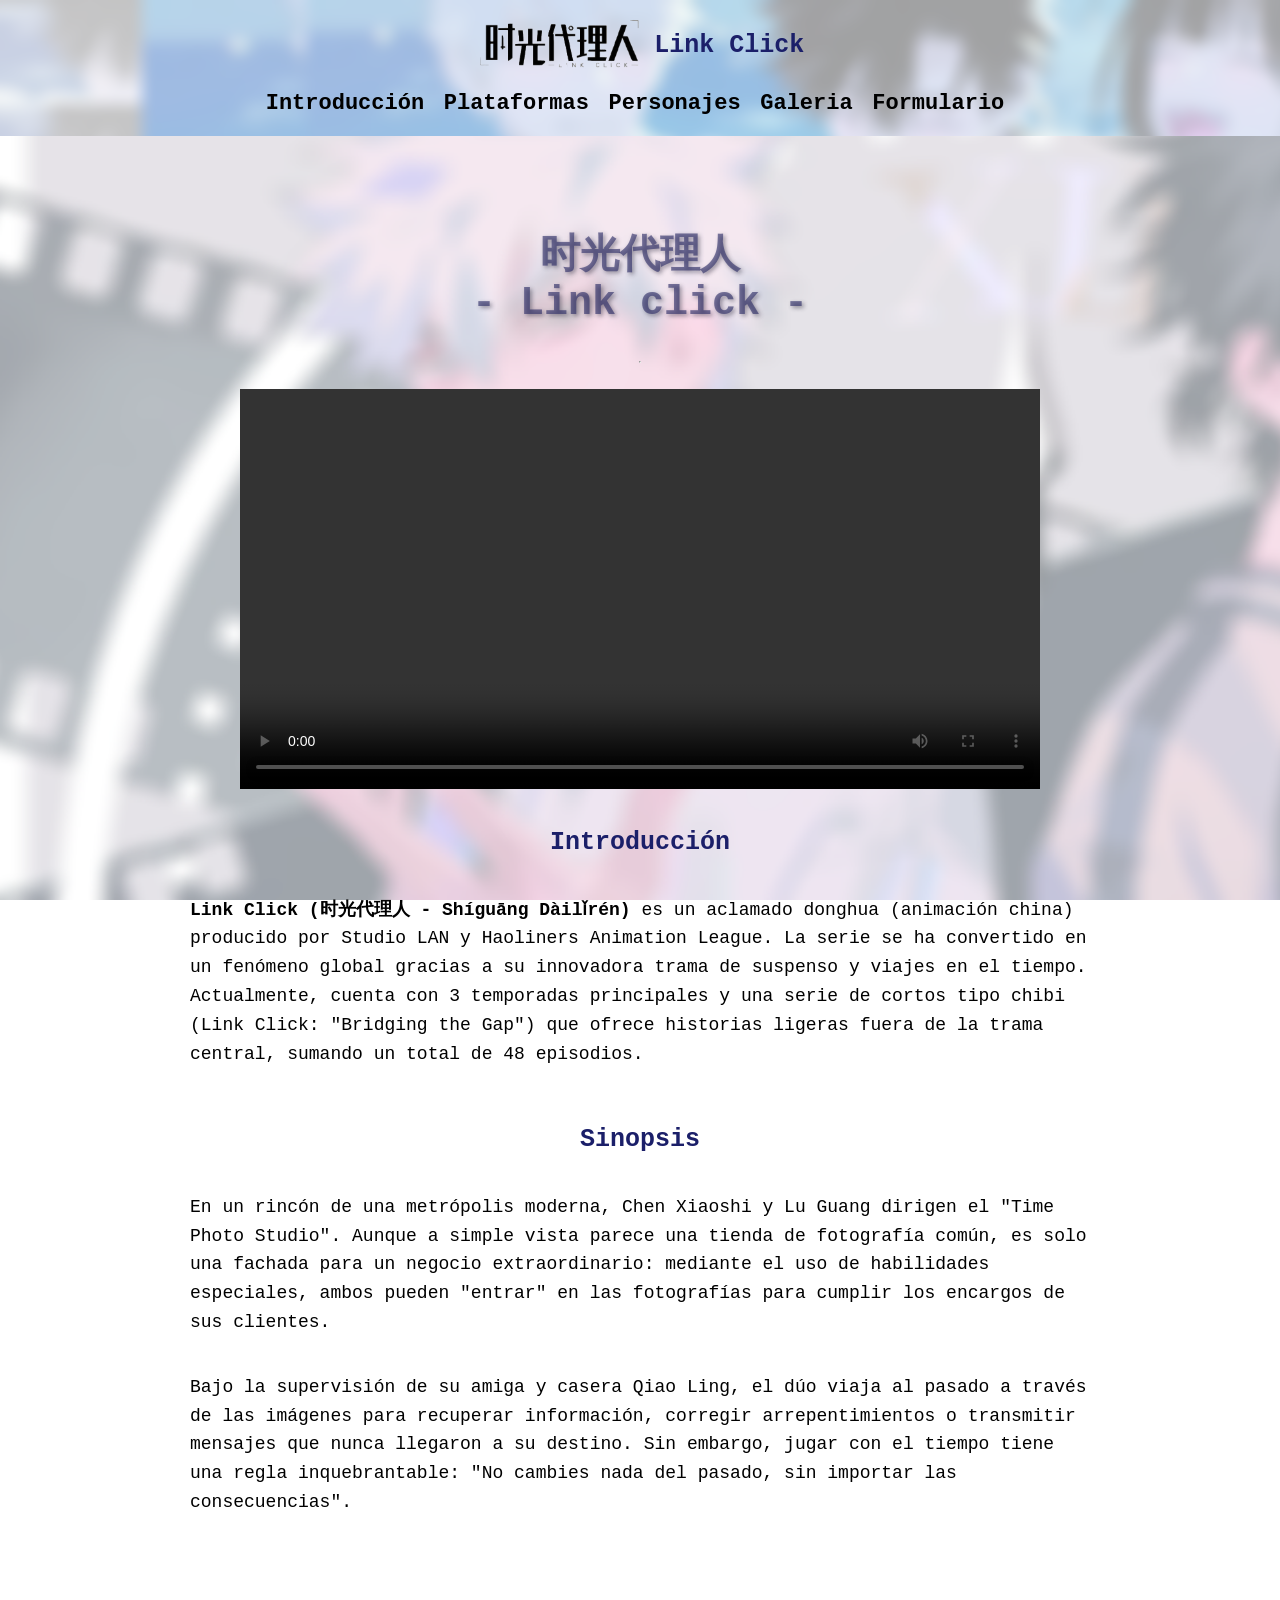
<file: index.html>
<!DOCTYPE html>
<html lang="en">
    <head>
        <meta charset="UTF-8">
        <meta name="viewport" content="width=device-width, initial-scale=1.0">
        <title>Link Click</title>
        <link rel="stylesheet" href="css/style.css">
    </head>
    <body>
        <header>
            <a href="index.html" class="logo">
                <img src="elementos/logo.png" alt="logo de link click">
                <h2 class="nombre-donghua">Link Click</h2>
            </a>
            <nav>
                <a href="index.html" class="nav-click">Introducción</a>
                <a href="paginas/plataformas.html" class="nav-click">Plataformas</a>
                <a href="paginas/personajes.html" class="nav-click">Personajes</a>
                <a href="paginas/galeria.html" class="nav-click">Galeria</a>
                <a href="paginas/formulario.html" class="nav-click">Formulario</a>
            </nav>
        </header>
    <div class="contenido">
        <h1><b>时光代理人<br>- Link click -</b></h1>
        <hr>
        <br>
        <video height="350" controls>
            <source src="elementos/opening.mp4" type="video/mp4">
            formato de video no soportado.
        </video>
        <br>
        <h2><b>Introducción</b></h2>
        <p><b>Link Click (时光代理人 - Shíguāng Dàilǐrén)</b> es un aclamado donghua (animación china) producido por Studio LAN y Haoliners Animation League. La serie se ha convertido en un fenómeno global gracias a su innovadora trama de suspenso y viajes en el tiempo. Actualmente, cuenta con 3 temporadas principales y una serie de cortos tipo chibi (Link Click: "Bridging the Gap") que ofrece historias ligeras fuera de la trama central, sumando un total de 48 episodios.</p>
        <br>
        <h2><b>Sinopsis</b></h2>
        <p>En un rincón de una metrópolis moderna, Chen Xiaoshi y Lu Guang dirigen el "Time Photo Studio". Aunque a simple vista parece una tienda de fotografía común, es solo una fachada para un negocio extraordinario: mediante el uso de habilidades especiales, ambos pueden "entrar" en las fotografías para cumplir los encargos de sus clientes.</p>
        <p>Bajo la supervisión de su amiga y casera Qiao Ling, el dúo viaja al pasado a través de las imágenes para recuperar información, corregir arrepentimientos o transmitir mensajes que nunca llegaron a su destino. Sin embargo, jugar con el tiempo tiene una regla inquebrantable: "No cambies nada del pasado, sin importar las consecuencias".</p> 
    </div>

        
    </body>
</html>
</file>
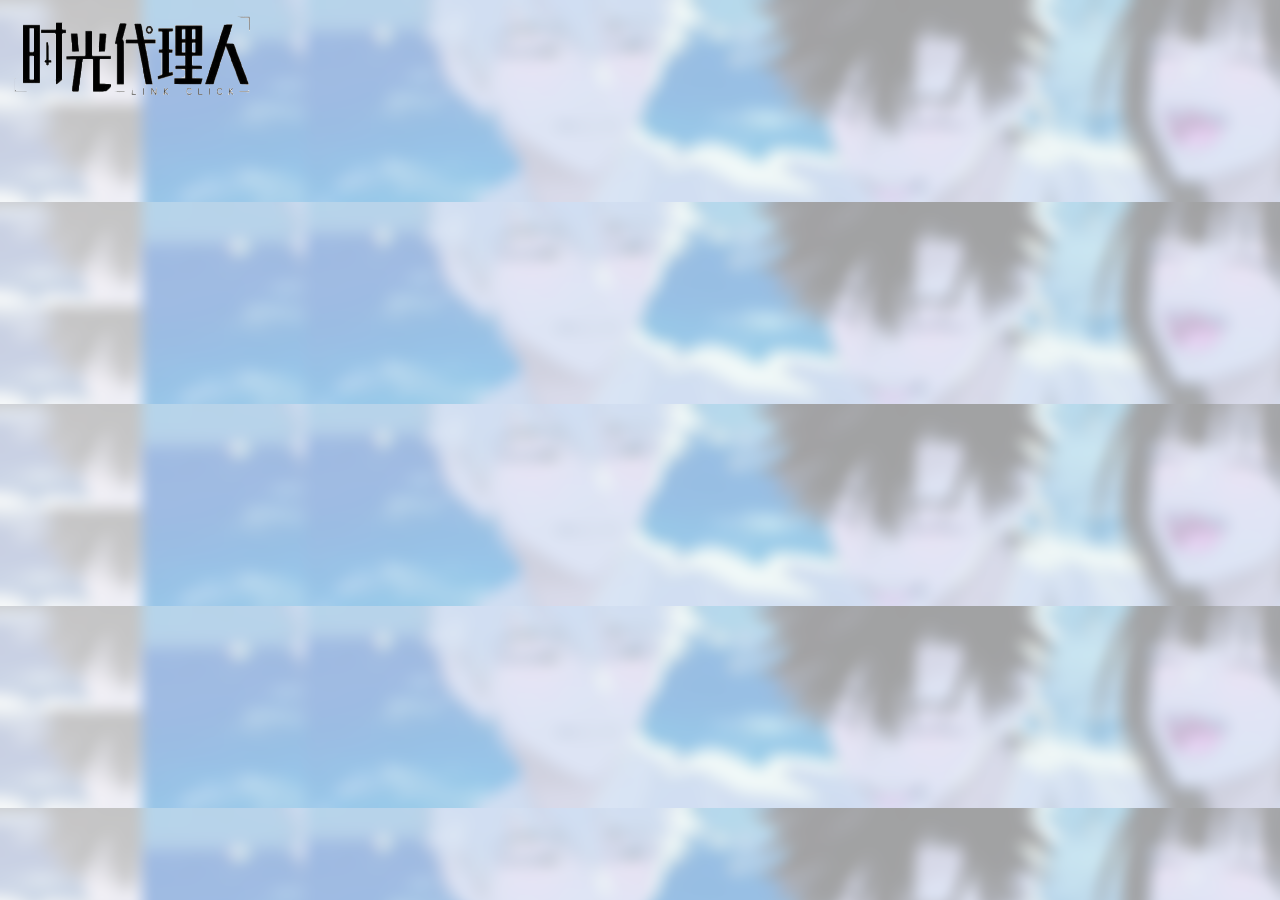
<file: paginas/cabecera.html>
<!DOCTYPE html>
<html lang="en">
<head>
    <meta charset="UTF-8">
    <meta name="viewport" content="width=device-width, initial-scale=1.0">
    <title>Document</title>
</head>
<body background="../elementos/banner1.png" width="1919" height="202">
    <img src="../elementos/logo.png" width="250" height="100" />
    
</body>
</html>
</file>
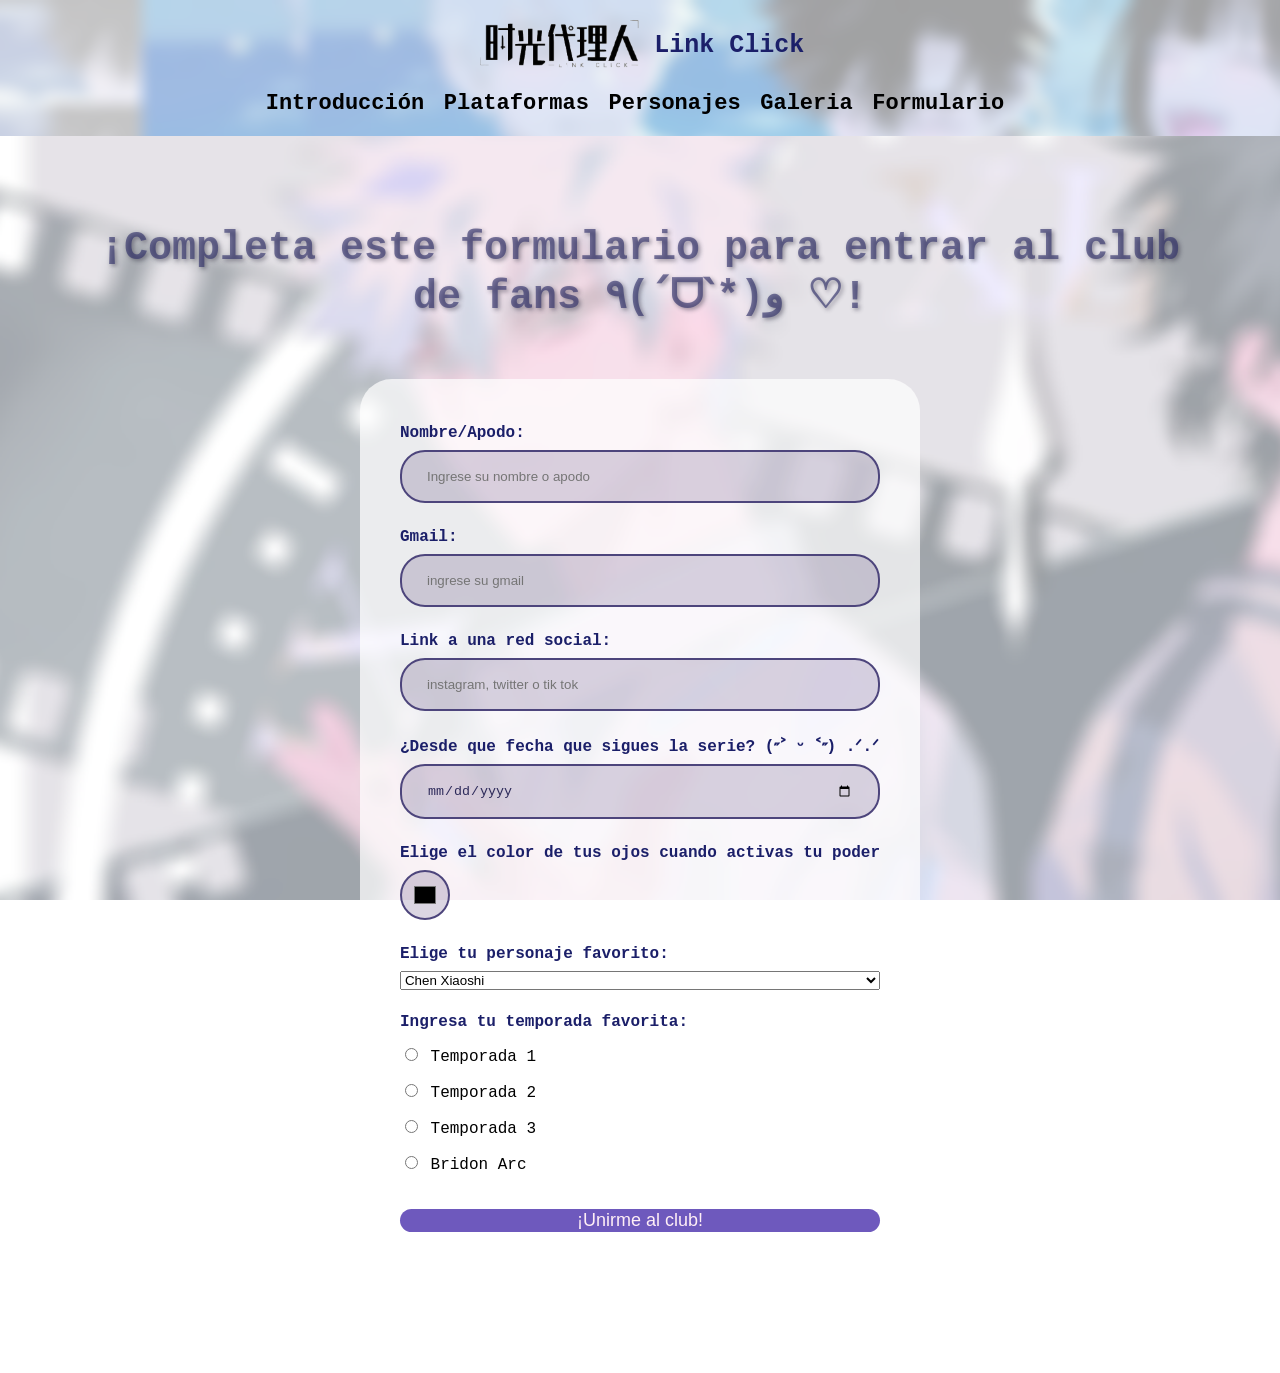
<file: paginas/formulario.html>
<!DOCTYPE html>
<html lang="en">
<head>
    <meta charset="UTF-8">
    <meta name="viewport" content="width=device-width, initial-scale=1.0">
    <title>Club de Fans</title>
    <link rel="stylesheet" href="../css/style.css">
</head>
<body class="fondo-general">
    <header>
        <a href="../index.html" class="logo">
            <img src="../elementos/logo.png" alt="logo de link click">
            <h2 class="nombre-donghua">Link Click</h2>
        </a>
        <nav>
            <a href="../index.html" class="nav-click">Introducción</a>
            <a href="plataformas.html" class="nav-click">Plataformas</a>
            <a href="personajes.html" class="nav-click">Personajes</a>
            <a href="galeria.html" class="nav-click">Galeria</a>
            <a href="formulario.html" class="nav-click">Formulario</a>
         </nav>
    </header>   
    <div class="contenido">
        <h1>¡Completa este formulario para entrar al club de fans ٩(ˊᗜˋ*)و ♡!</h1>
            <div class="formulario">
                <form action="." oninput="range_control_value.value = range_control.valueAsNumber">
                    <label for ="nombre">Nombre/Apodo:</label> 
                    <input type="text" name="nombre_control" placeholder="Ingrese su nombre o apodo"/>
                    
                    <LABEL for="email">Gmail: </LABEL>
                    <INPUT type="text" id="email" placeholder="ingrese su gmail">
                  
                    <label for="redes sociales">Link a una red social:</label>  
                    <input type="url" name="url_control" placeholder="instagram, twitter o tik tok" />

                    <label for="fecha">¿Desde que fecha que sigues la serie? (˶˃ ᵕ ˂˶) .ᐟ.ᐟ </label> 
                    <input type="date" name="fecha_control" />

                    <label for="color">Elige el color de tus ojos cuando activas tu poder</label> 
                    <input type="color" name="color_control" />
                    
                    <label for="personaje">Elige tu personaje favorito:</span></label>
                    <select id="personaje" name="personaje">
                        <option value="Chen Xiaoshi">Chen Xiaoshi</option>
                        <option value="Li Tianchen">Li Tianchen</option>
                        <option value="Li Tianxi">Li Tianxi</option>
                        <option value="Qian Jin">Qian Jin</option>
                        <option value="Liu Xiao">Liu Xiao</option>
                        <option value="Xia Fei">Xia Fei</option>
                        <option value="Vein">Vein</option>
                        <option value="Wang Qing">Wang Qing</option>
                        <option value="Emma">Emma</option>
                        <option value="Xu Shanshan">Lu Guang</option>
                        <option value="Liu Ming">Liu Ming</option>
                    </select>
                    <br>
                    <label for="temporada">Ingresa tu temporada favorita:</label>
                    <div class="radio">
                        <INPUT type="radio" name="temporada" value="Temporada 1"> Temporada 1<BR>
                        <INPUT type="radio" name="temporada" value="Temporada 2"> Temporada 2<BR>
                        <INPUT type="radio" name="temporada" value="Bridon Arc"> Temporada 3<BR>
                        <INPUT type="radio" name="temporada" value="Bridon Arc"> Bridon Arc<BR>
                    </div>

                    <button type="submit" class="btn">¡Unirme al club!</button>
                </form>
            </div>               
    </div>
</body>
</html>
</file>
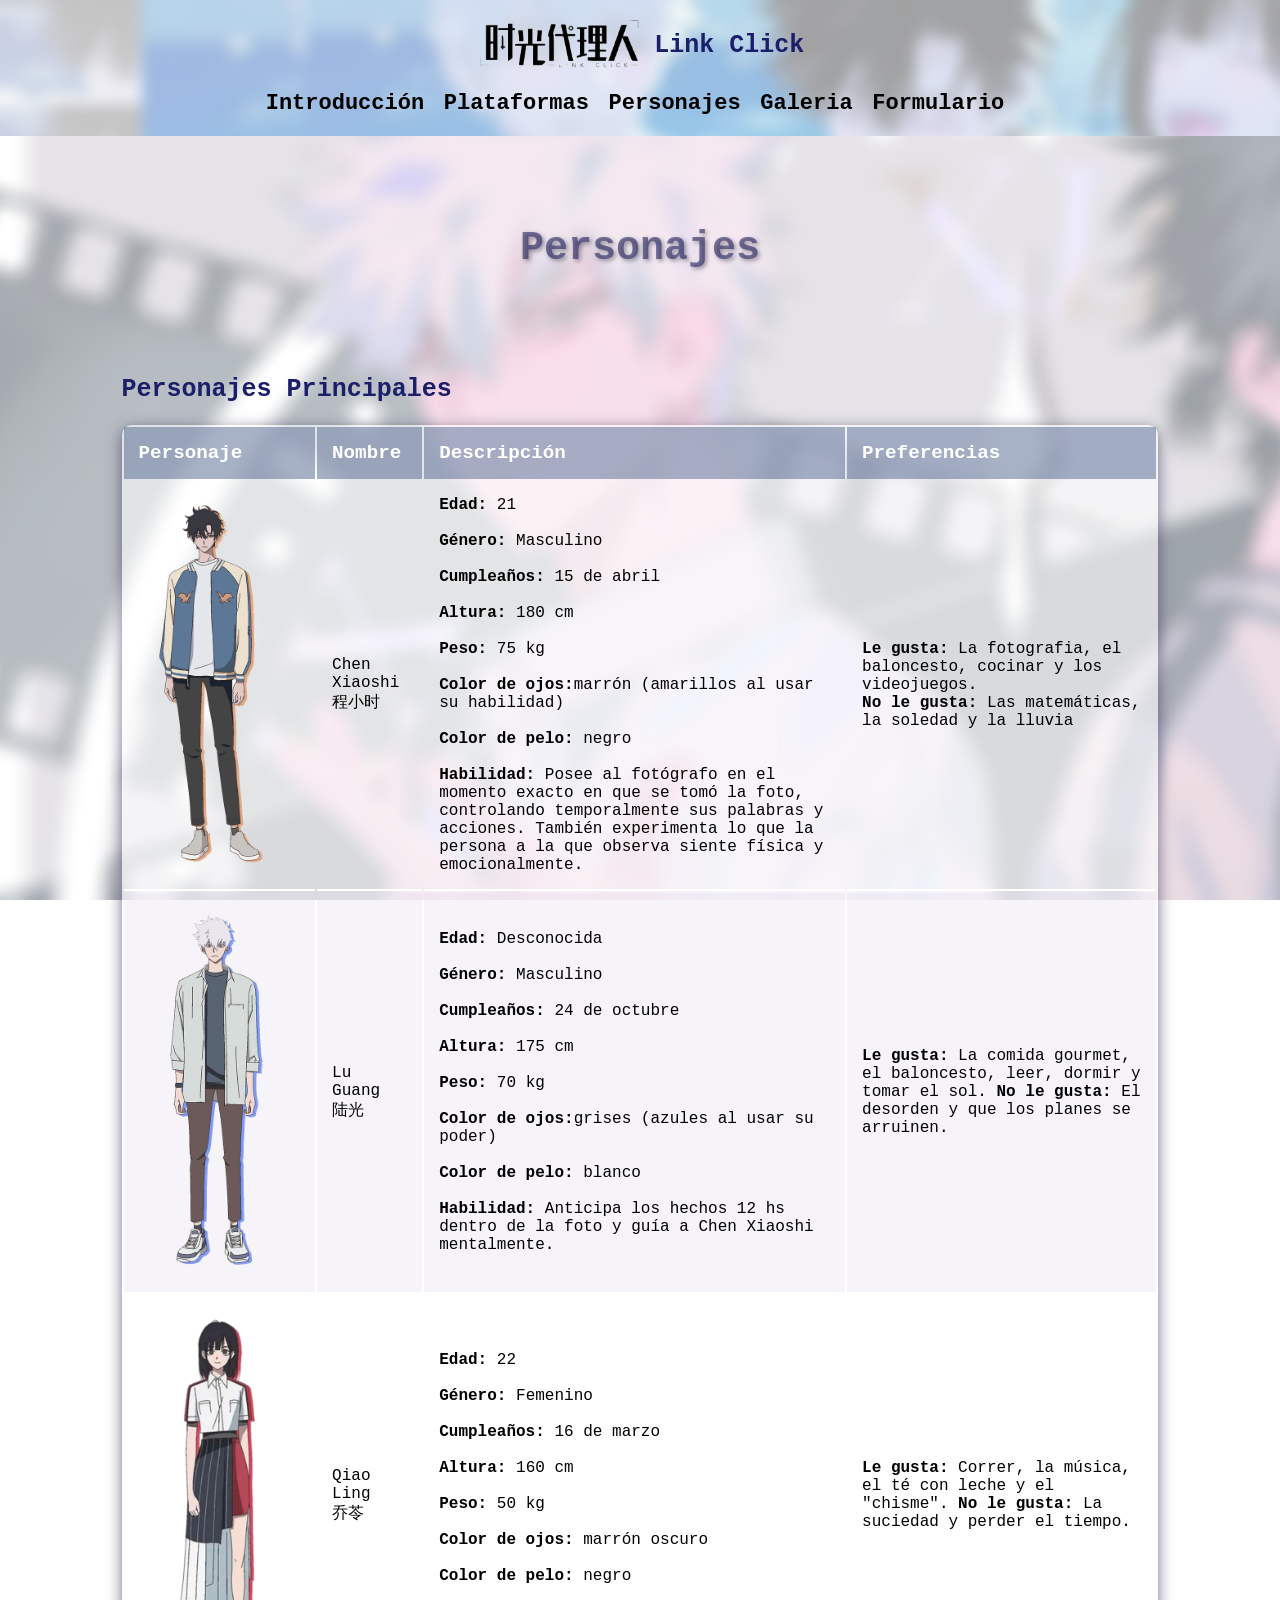
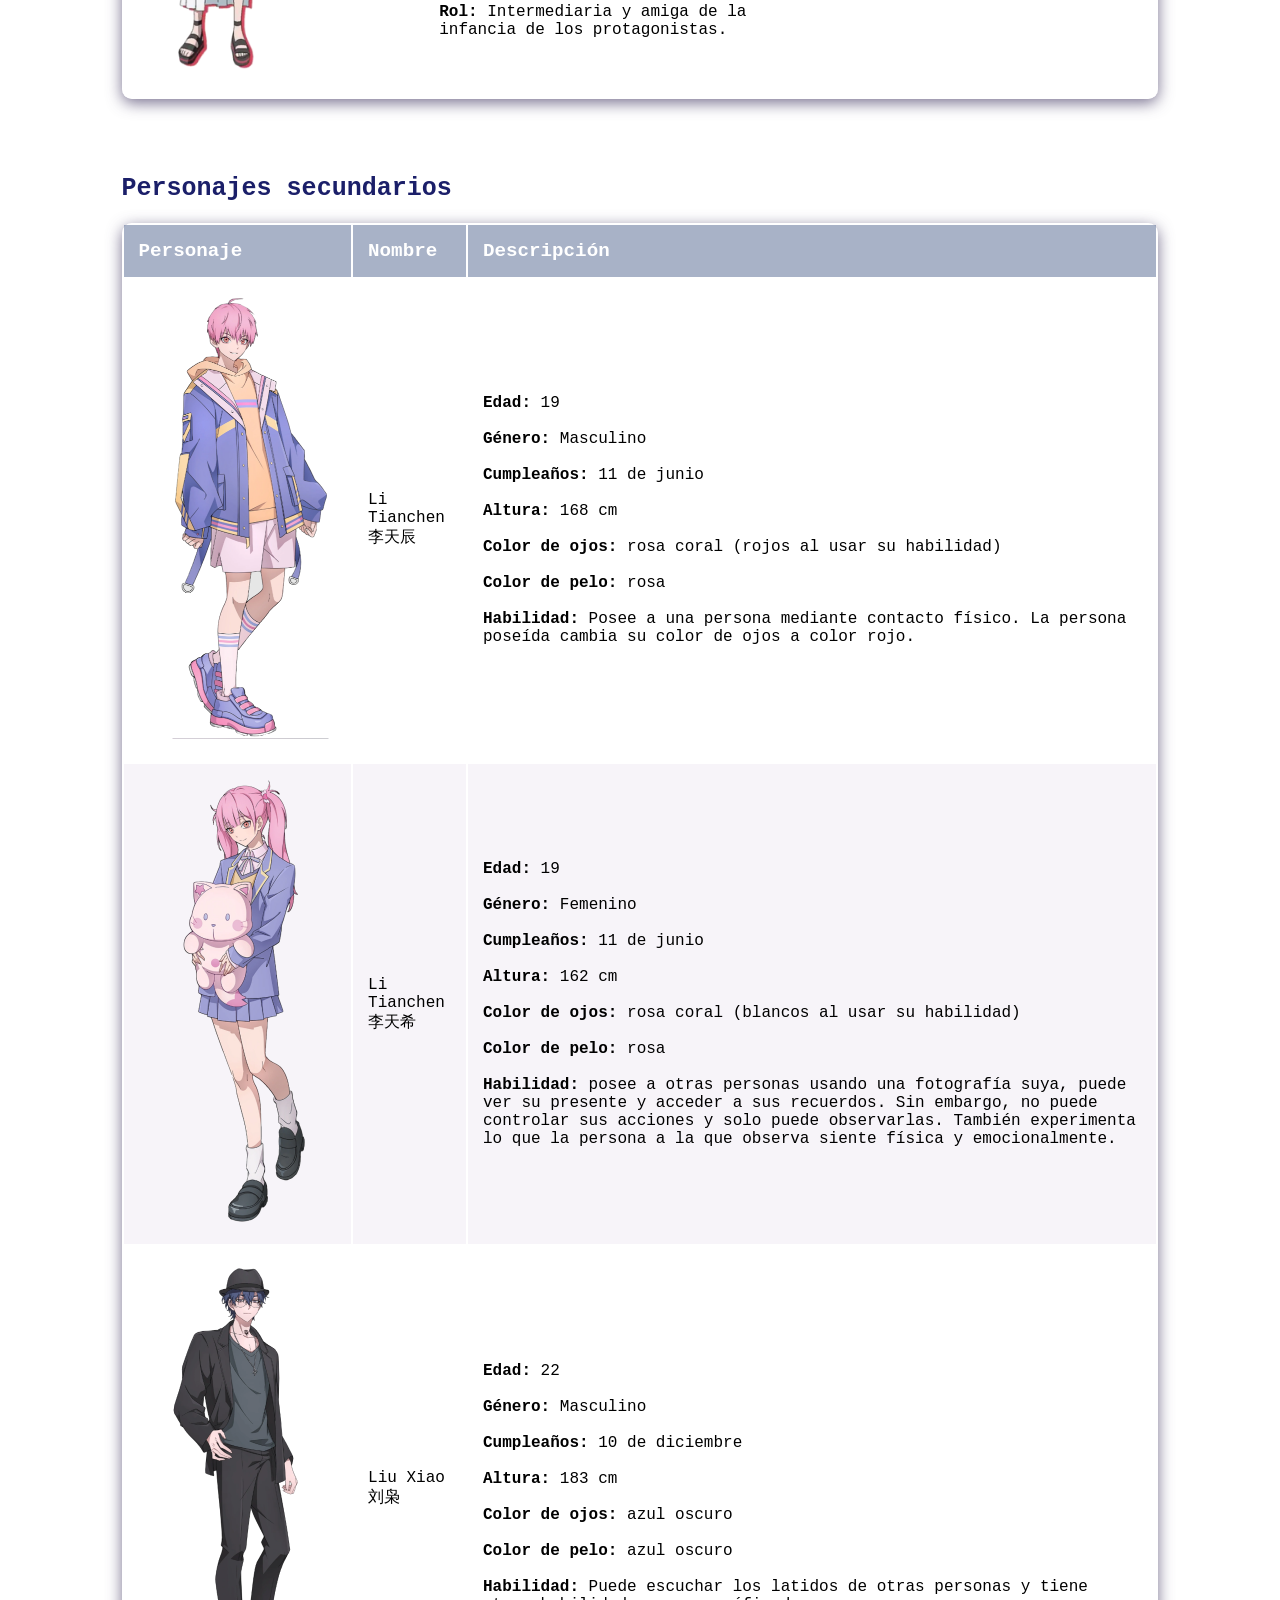
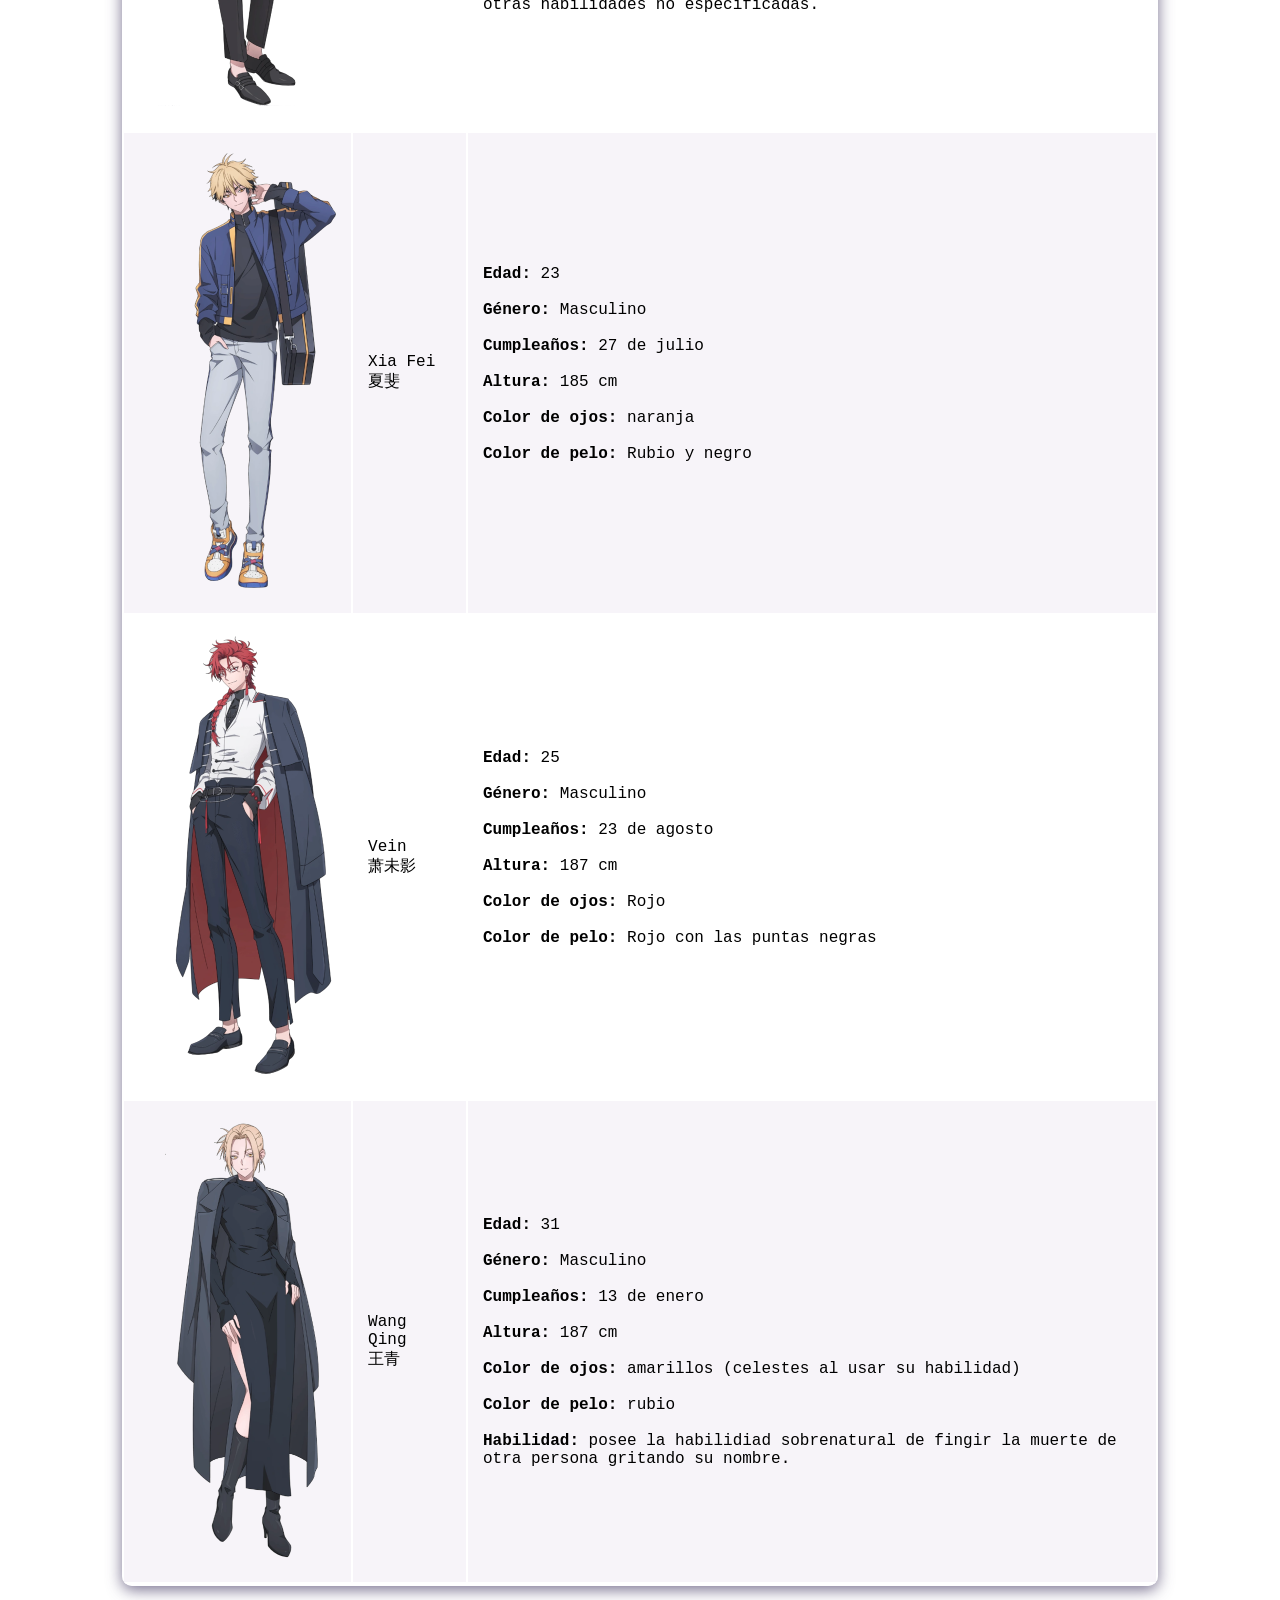
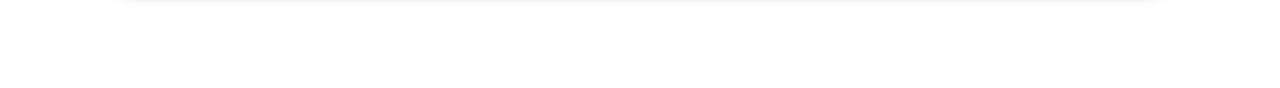
<file: paginas/personajes.html>
<!DOCTYPE html>
<html lang="en">
<head>
    <meta charset="UTF-8">
    <meta name="viewport" content="width=device-width, initial-scale=1.0">
    <title>Personajes</title>
    <link rel="stylesheet" href="../css/style.css">
</head>
<body>
    <header>
        <a href="../index.html" class="logo">
            <img src="../elementos/logo.png" alt="logo de link click">
            <h2 class="nombre-donghua">Link Click</h2>
        </a>
        <nav>
            <a href="../index.html" class="nav-click">Introducción</a>
            <a href="plataformas.html" class="nav-click">Plataformas</a>
            <a href="personajes.html" class="nav-click">Personajes</a>
            <a href="galeria.html" class="nav-click">Galeria</a>
            <a href="formulario.html" class="nav-click">Formulario</a>
         </nav>
    </header>   
    <div class="contenido">
        <h1><b>Personajes</b></h1>
        <div class="tabla">
    
                <table>
                    <caption><h2><b>Personajes Principales</b></h2></caption>
                    <thead>
                        <tr>
                            <th>Personaje</th>
                            <th>Nombre</th>
                            <th>Descripción</th>
                            <th>Preferencias</th>
                        </tr>
                    </thead>
                    <tbody>
                        <tr>
                            <td data-cell="personaje"><img src="../elementos/Personajes/chen xiaoshi.png"></td>
                            <td data-cell="nombre">Chen Xiaoshi<br>程小时</td>
                            <td data-cell="descripción">
                                <b>Edad:</b> 21
                                <br><br>
                                <b>Género:</b> Masculino
                                <br><br>
                                <b>Cumpleaños:</b> 15 de abril
                                <br><br>
                                <b>Altura:</b> 180 cm
                                <br><br>
                                <b>Peso:</b> 75 kg
                                <br><br>
                                <b>Color de ojos:</b>marrón (amarillos al usar su habilidad)
                                <br><br>
                                <b>Color de pelo:</b> negro
                                <br><br>
                                <b>Habilidad:</b> Posee al fotógrafo en el momento exacto en que se tomó la foto, controlando temporalmente sus palabras y acciones. También experimenta lo que la persona a la que observa siente física y emocionalmente.
                            </td>
                            <td data-cell="preferencias"> 
                                <b>Le gusta:</b> La fotografia, el baloncesto, cocinar y los videojuegos.
                                <br><b>No le gusta:</b> Las matemáticas, la soledad y la lluvia   
                            </td>
                        </tr>
                        
                        <br>
                        <tr>
                            <td data-cell="personaje"><img src="../elementos/Personajes/lu guang.png" ></td>
                            <td data-cell="nombre">Lu Guang <br>陆光</td>
                            <td data-cell="descripción">
                                <b>Edad:</b> Desconocida
                                <br><br>
                                <b>Género:</b> Masculino
                                <br><br>
                                <b>Cumpleaños:</b> 24 de octubre
                                <br><br>
                                <b>Altura:</b> 175 cm
                                <br><br>
                                <b>Peso:</b> 70 kg
                                <br><br>
                                <b>Color de ojos:</b>grises (azules al usar su poder)
                                <br><br>
                                <b>Color de pelo:</b> blanco
                                <br><br>
                                <b>Habilidad:</b> Anticipa los hechos 12 hs dentro de la foto y guía a Chen Xiaoshi mentalmente.
                            </td>
                            <td data-cell="preferencias"> 
                                <b>Le gusta:</b> La comida gourmet, el baloncesto, leer, dormir y tomar el sol.
                                <b>No le gusta:</b> El desorden y que los planes se arruinen.
                            </td>
                        </tr>
                            <br>

                            <td data-cell="personaje"><img src="../elementos/Personajes/qiao ling.png"></td>
                            <td data-cell="nombre">Qiao Ling<br>乔苓</td>
                            <td data-cell="descripción">
                                <b>Edad:</b> 22
                                <br><br>
                                <b>Género:</b> Femenino
                                <br><br>
                                <b>Cumpleaños:</b> 16 de marzo
                                <br><br>
                                <b>Altura:</b> 160 cm
                                <br><br>
                                <b>Peso:</b> 50 kg
                                <br><br>
                                <b>Color de ojos:</b> marrón oscuro
                                <br><br>
                                <b>Color de pelo:</b> negro
                                <br><br>
                                <b>Rol:</b> Intermediaria y amiga de la infancia de los protagonistas.
                            </td>
                            <td data-cell="preferencias"> 
                                <b>Le gusta:</b> Correr, la música, el té con leche y el "chisme".
                                <b>No le gusta:</b> La suciedad y perder el tiempo.
                            </td>
                        </tr>

                    </tbody>
                 </table>
        <br><br><br>
        
            <table>
                <caption><h2><b>Personajes secundarios</b></h2></caption>
                <thead>
                    <tr>
                        <th>Personaje</th>
                        <th>Nombre</th>
                        <th>Descripción</th>
                    </tr>
                </thead>
                <tbody>
                   <tr>
                        <td data-cell="personaje"><img src="../elementos/Personajes/tianchen.PNG" ></td>
                        <td data-cell="nombre">Li Tianchen<br>李天辰</td>
                        <td data-cell="descripcion">
                            <b>Edad:</b> 19
                            <br><br>
                            <b>Género:</b> Masculino
                            <br><br>
                            <b>Cumpleaños:</b> 11 de junio
                            <br><br>
                            <b>Altura:</b> 168 cm
                            <br><br>
                            <b>Color de ojos:</b> rosa coral (rojos al usar su habilidad)
                            <br><br>
                            <b>Color de pelo:</b> rosa
                            <br><br>
                            <b>Habilidad:</b> Posee a una persona mediante contacto físico. La persona poseída cambia su color de ojos a color rojo.
                        </td>
                    </tr>

                    <tr>
                        <td data-cell="personaje"><img src="../elementos/Personajes/tianxi.PNG" ></td>
                        <td data-cell="nombre">Li Tianchen<br>李天希</td>
                        <td data-cell="descripción">
                            <b>Edad:</b> 19
                            <br><br>
                            <b>Género:</b> Femenino
                            <br><br>
                            <b>Cumpleaños:</b> 11 de junio
                            <br><br>
                            <b>Altura:</b> 162 cm
                            <br><br>
                            <b>Color de ojos:</b> rosa coral (blancos al usar su habilidad)
                            <br><br>
                            <b>Color de pelo:</b> rosa
                            <br><br>
                            <b>Habilidad:</b> posee a otras personas usando una fotografía suya, puede ver su presente y acceder a sus recuerdos. Sin embargo, no puede controlar sus acciones y solo puede observarlas. También experimenta lo que la persona a la que observa siente física y emocionalmente.
                        </td>
                    </tr>
            
                    <tr>
                        <td data-cell="personaje"><img src="../elementos/Personajes/liu Xiao.PNG" ></td>
                        <td data-cell="nombre">Liu Xiao<br>刘枭</td>
                        <td data-cell="descripción">
                            <b>Edad:</b> 22
                            <br><br>
                            <b>Género:</b> Masculino
                            <br><br>
                            <b>Cumpleaños:</b> 10 de diciembre
                            <br><br>
                            <b>Altura:</b> 183 cm
                            <br><br>
                            <b>Color de ojos:</b> azul oscuro
                            <br><br>
                            <b>Color de pelo:</b> azul oscuro
                            <br><br>
                            <b>Habilidad:</b> Puede escuchar los latidos de otras personas y tiene otras habilidades no específicadas.  
                        </td>
                    </tr>
            
                    <tr>
                        <td data-cell="personaje"><img src="../elementos/Personajes/xia fei.PNG"></td>
                        <td data-cell="nombre">Xia Fei<br>夏斐</td>
                        <td data-cell="descripción">
                            <b>Edad:</b> 23
                            <br><br>
                            <b>Género:</b> Masculino
                            <br><br>
                            <b>Cumpleaños:</b> 27 de julio
                            <br><br>
                            <b>Altura:</b> 185 cm
                            <br><br>
                            <b>Color de ojos:</b> naranja
                            <br><br>
                            <b>Color de pelo:</b> Rubio y negro
                            <br><br>
                        </td>
                    </tr>
            
                    <tr>
                        <td data-cell="personaje"><img src="../elementos/Personajes/vein.PNG" ></td>
                        <td data-cell="nombre">Vein<br>萧未影</td>
                        <td data-cell="descripción">
                            <b>Edad:</b> 25
                            <br><br>
                            <b>Género:</b> Masculino
                            <br><br>
                            <b>Cumpleaños:</b> 23 de agosto
                            <br><br>
                            <b>Altura:</b> 187 cm
                            <br><br>
                            <b>Color de ojos:</b> Rojo
                            <br><br>
                            <b>Color de pelo:</b> Rojo con las puntas negras
                            <br><br>
                        </td>
                    </tr>
        
                    <tr>
                        <td data-cell="personaje"><img src="../elementos/Personajes/wang qing.PNG" ></td>
                        <td data-cell="nombre">Wang Qing<br>王青</td>
                        <td data-cell="descripción">
                            <b>Edad:</b> 31
                            <br><br>
                            <b>Género:</b> Masculino
                            <br><br>
                            <b>Cumpleaños:</b> 13 de enero
                            <br><br>
                            <b>Altura:</b> 187 cm
                            <br><br>
                            <b>Color de ojos:</b> amarillos (celestes al usar su habilidad)
                            <br><br>
                            <b>Color de pelo:</b> rubio
                            <br><br>
                            <b>Habilidad:</b> posee la habilidiad sobrenatural de fingir la muerte de otra persona gritando su nombre. 
                        </td>
                    </tr>
                </tbody>
 
     
            </table>

        </div>     

    </div>

</body>
</html>
</file>
<file: css/style.css>
/*tipo de letra de la página*/
@font-face {
  font-family: 'Libertinus Mono';
  src: url('fonts/LibertinusMono-Regular.ttf') format('ttf');
  font-style: normal;
  font-weight: normal;
 }

/*Imagen de fondo principal*/
body{
    margin: 0;
    background-image: url(../elementos/fondo.PNG);
    background-repeat: no-repeat;
    background-size: cover;
    background-attachment: fixed;
    font-family: 'libertinus Mono', monospace;
}

nav > a { /*el > permite que solo se modifique el elemento 'a' dentro de 'nav', los que están fuera del nav no son afectados*/
    text-decoration: none; /*le saca el subrayado a los links*/
    color: black; 
}

a{
    color: #3f24d6e8;
}
/*Menú*/
header {
    display: flex; /*permite que se vea de forma horizontal el menú*/
    min-height: 80px;
    background-image: url('../elementos/banner1.png');
    justify-content: space-between; /*ubica los elementos en el eje principal, separa el logo y el título de los títulos del menú*/
    align-items: center;
    padding: 10px; /*spara los elementos de su borde*/
}

.logo {
    display: flex;
    align-items: center;
    text-decoration: none; /*le saca el subrayado a los links*/
    color:#000000

}

.logo img {
    height: 60px;
    margin-right: 10px;
}

nav a {
    font-size:22px;
    font-weight: 600; /*les agrega grosor a las palabras*/
    padding-right: 10px; /*separa los textos entre ellos*/
}

nav a:hover{
    color: white; /*hover permite que al pasar el cursor por encima modifique como se ve, en este caso cambia el color a blanco */
}

/*Texto y elementos dentro del body en la clase contenido*/
.contenido{
  display: flex;
  margin: 5%; /*deja un espacio de margen en el contenedor*/
  flex-direction: column; /*Permite que los elemento del div queden uno abajo del otro*/
  justify-content: center; /*centra nuestros elementos en el eje principal. Por defecto el eje principal es en fila*/
  align-items: center; /*centra nuestros elementos en el eje secundario (Y)*/
}

p, ul {
    width: 60%;
    font-size:18px;
    line-height:1.6; /*espacio entre lineas*/
    max-width: 900px;
}

h1 {
    font-size: 40px;
    text-align: center;
    color: rgba(44, 44, 102, 0.616);
    text-shadow: 2px 2px 4px #2e2c3f75;
}

h2{
    font-size: 25px;
    color: #1b1f69;
}

video{
	width:100%;
    max-width: 800px;
	height:auto;
}

/*Personajes - Tabla*/
.tabla{
    width: 90%;
    margin: 20px auto; /*crea un margen para la tabla*/
}

table{
    width: 100%;
    background-color: lch(100% 0.01 296.81 / 0.589); /*color general de la tabla*/
    border-radius: 10px; /*redondea las esquinas*/
    overflow: hidden; /*para que las esquinas redondeadas funcionen*/
    box-shadow: 0 4px 15px rgba(67, 58, 99, 0.712); /*sombra del borde exterior de la tabla*/
}

th{
    background-color: #43588575;
    color: rgb(255, 255, 255);
    padding: 15px; /*crea espacio entre las letras y el encabezado de la tabla*/
    font-size: 1.2rem;
}
caption,
th {
    text-align: left;
}
td {
    padding: 15px;
    border-bottom: 2px solid #ffffff; /*crea un borde por cada fila de la tabla*/
}


/*efecto cebra: permite que una fila este con el color predeterminado de la tabla y que otra tenga un color distinto*/
tr:nth-of-type(2n) { /*es utilizado para especificar y estilizar las filas que son pares (2da, 4ta, 6ta, etc) dentro de su elemento padre. Normalmente es utilizado para crear tablas con el patron de cebra.*/
    background: hsla(274, 29%, 89%, 0.308);
}

/* Efecto Hover: Resalta la fila cuando pasas el mouse */
tr:hover {
    background-color: #d3d4e7;
    transition: background-color 0.3s ease;
}
.tabla img{
    width: 90%; 
}


/*Galeria*/
.galeria{
    display: grid;
    gap: 1.5rem; /*espacio entre imagenes de galeria*/
    grid-auto-flow: column; /*permite que las imagenes se muestren una al lado de la otra*/
    grid-auto-columns: 300px;
    overflow-x: auto; /*crea un scrollbar para la clase galeria*/
    overscroll-behavior-inline: contain; /*permite que solo se puedan mover los elementos de la barra scroll y no el otro contenido. Es en 'inline' porque nos enfocamos en la axis de inline*/
    padding: 0 2rem 2rem;
}

.galeria-element{
    padding: 1rem;
    box-shadow: black;
}
.galeria-element > img{
    inline-size: 100%;
    object-fit: cover; /*para que la imagen no se deforme al cambiar de tamaño*/
}

.snap-inline {
    scroll-snap-type: inline mandatory;
}

.snap-inline > * {
    scroll-snap-align: start; /*permite que al mover las imagenes con el scroll estas se comporten como las fotos de instagram, en donde pasas de foto a foto*/
    scroll-padding-inline: 1rem
}

/*Formulario*/
form {
    display: flex;
    flex-direction: column;
    text-align: left;
    background-color:  #ffffffb7;
    box-shadow: #43588575;
    border-radius: 2rem;
    padding: 40px;
    width: 100%;
    max-width: 500px;
}


.formulario{
  display: flex;
  justify-content: center; /*centra nuestros elementos en el eje principal. Por defecto el eje principal es en fila*/
  padding: 2rem;
}

/* Estilo especial para el input de color */
input[type="color"] {
    height: 50px;
    cursor: pointer;
    padding: 10px;
}

label {
    color: #1b1f69;
    font-weight: 600;
    margin-bottom: 8px; /*deja un espacio entre el label y el input*/
    margin-top: 5px;
}
.btn{
  font-size: 18px;
  color:#ffeff6;
  border:0;
  border-radius: 25px;
  background-color: #6e59bd;
  cursor: pointer;
}

/* Grupo de Radios (Temporadas) */
.radio {
    margin: 6px 0 20px;
    gap: 10px;
}

/*al poner el cursor sobre el boton cambia de color*/
.btn:hover{
  background-color: #b3325d94;

}

input {
  padding: 17px 25px;
  border-radius: 25px;
  margin-bottom: 20px;
  background-color: #452e6931;
  border: 2px solid #4d457c;
  color:#2d2a5a;
  outline: none;

}
/*Responsive: para que se adapte al tamaño de un celular*/
/*Diseño responsivo para celular*/
@media (max-width:700px){
    header{
        flex-direction: column;
    }

    nav{
        padding: 10px 0px;
    }

    .galeria {
        display: flex;
        margin: 3%; /*deja un espacio de margen en el contenedor*/
        flex-direction: column; /*Permite que los elemento del div queden uno abajo del otro*/
    }

    h1 {
        font-size: 25px;
    }

    img {
        width: 80%;
        height: auto;
    }


    .contenido p {
        width: 90%;
    }

    th {
        display: none;
    }
    td {
        display: block; /*permite que los datos de td se vean en el eje y (verticalmente)*/
        padding: .5rem 1rem;
    }

    td::before {
        content: attr(data-cell) ": ";
        font-weight: 700;
        display: block; /*permite que los titulos d*/
        margin-bottom: 2px;
        text-transform: capitalize;
    }

    td:first-child {
        padding-top: 2rem;
    }

    td:last-child {
        padding-bottom: 2rem;
    }

    .tabla img{
        width: 70%;
        height: auto;
        margin-left: 30px; /*deja un margen (espcaio) de 30px a la izquierda, haciendo que la imagen se vea más centrada*/
    }


}

/* tablet */
@media (min-width: 702px){
    header{
        flex-direction: column;
    }

    nav{
        padding: 10px 0px;
    }

    .contenido p {
        width: 90%;
    }

    .tabla img{
        width: 150%; 
        object-fit: cover;
        margin-left: -45px; /*permite hacer que la imagen se vaya ligeramente a la ligera*/
        
    }
}
</file>
